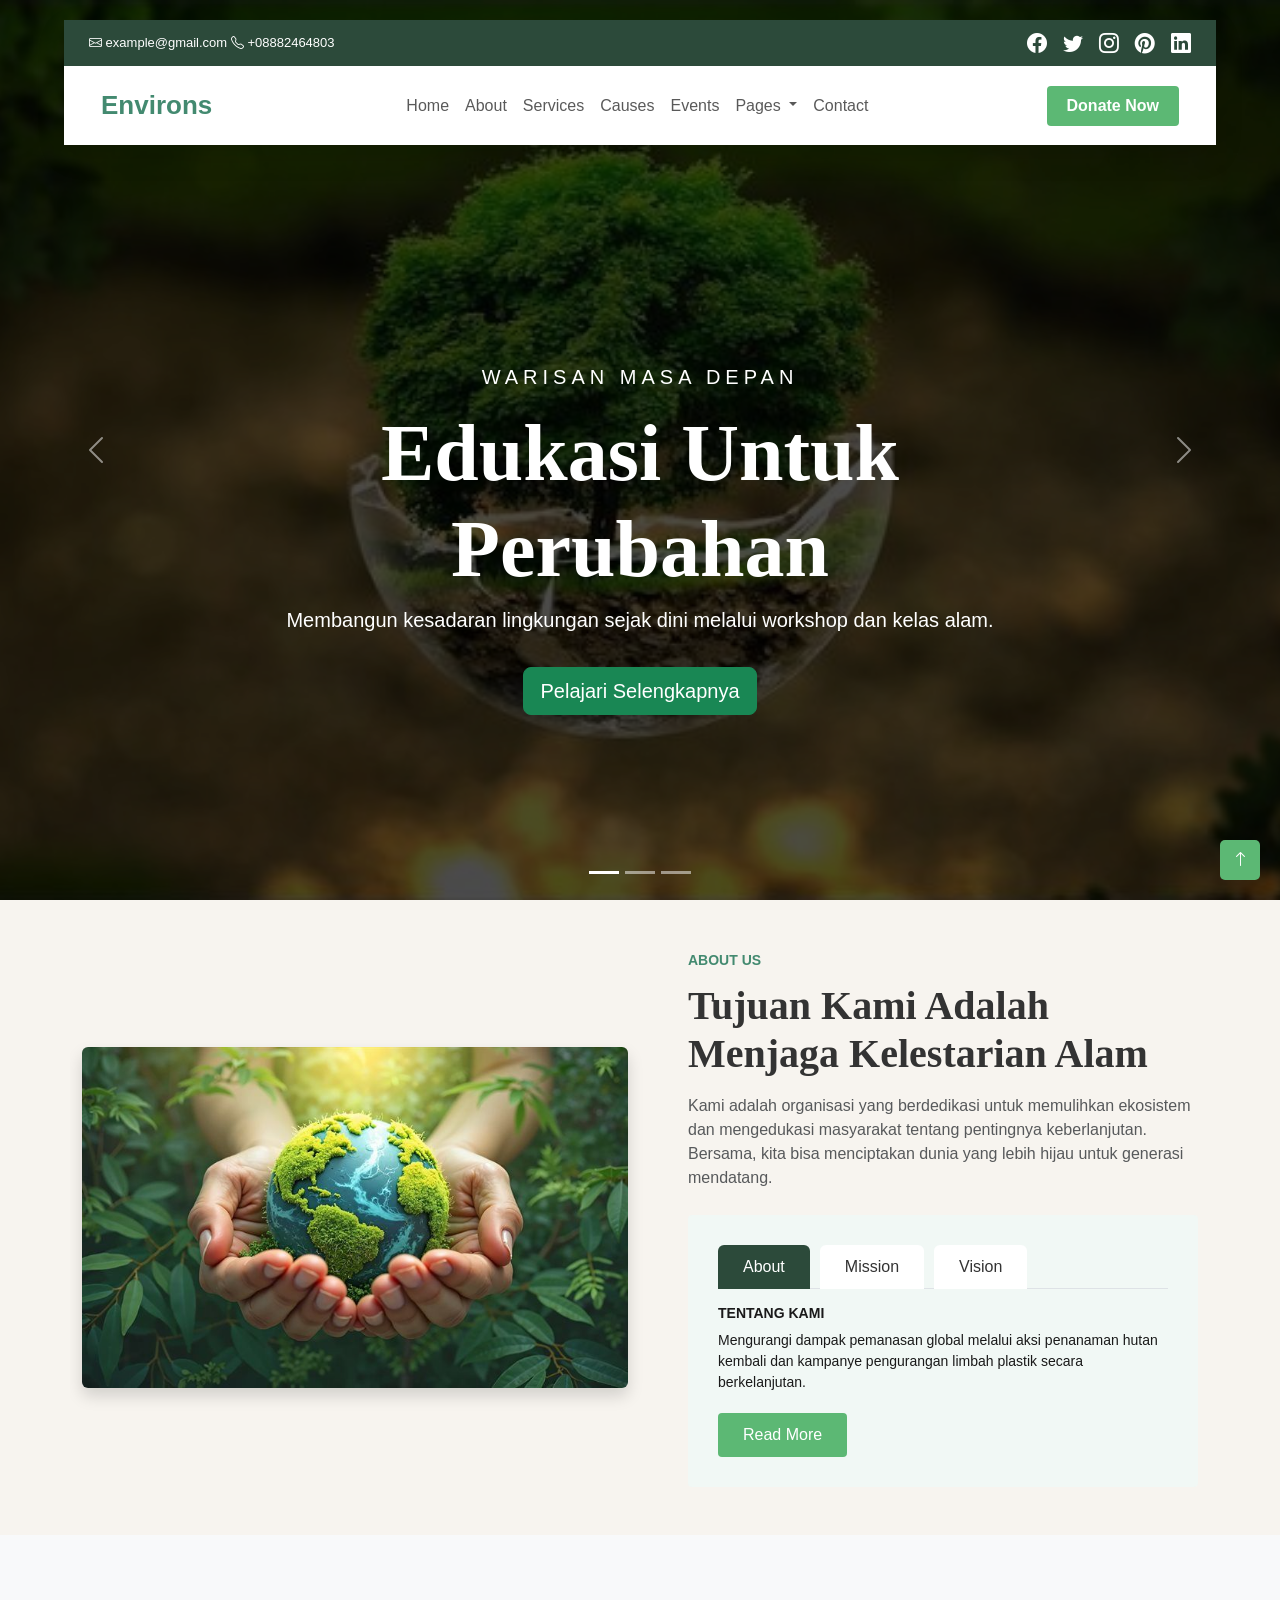
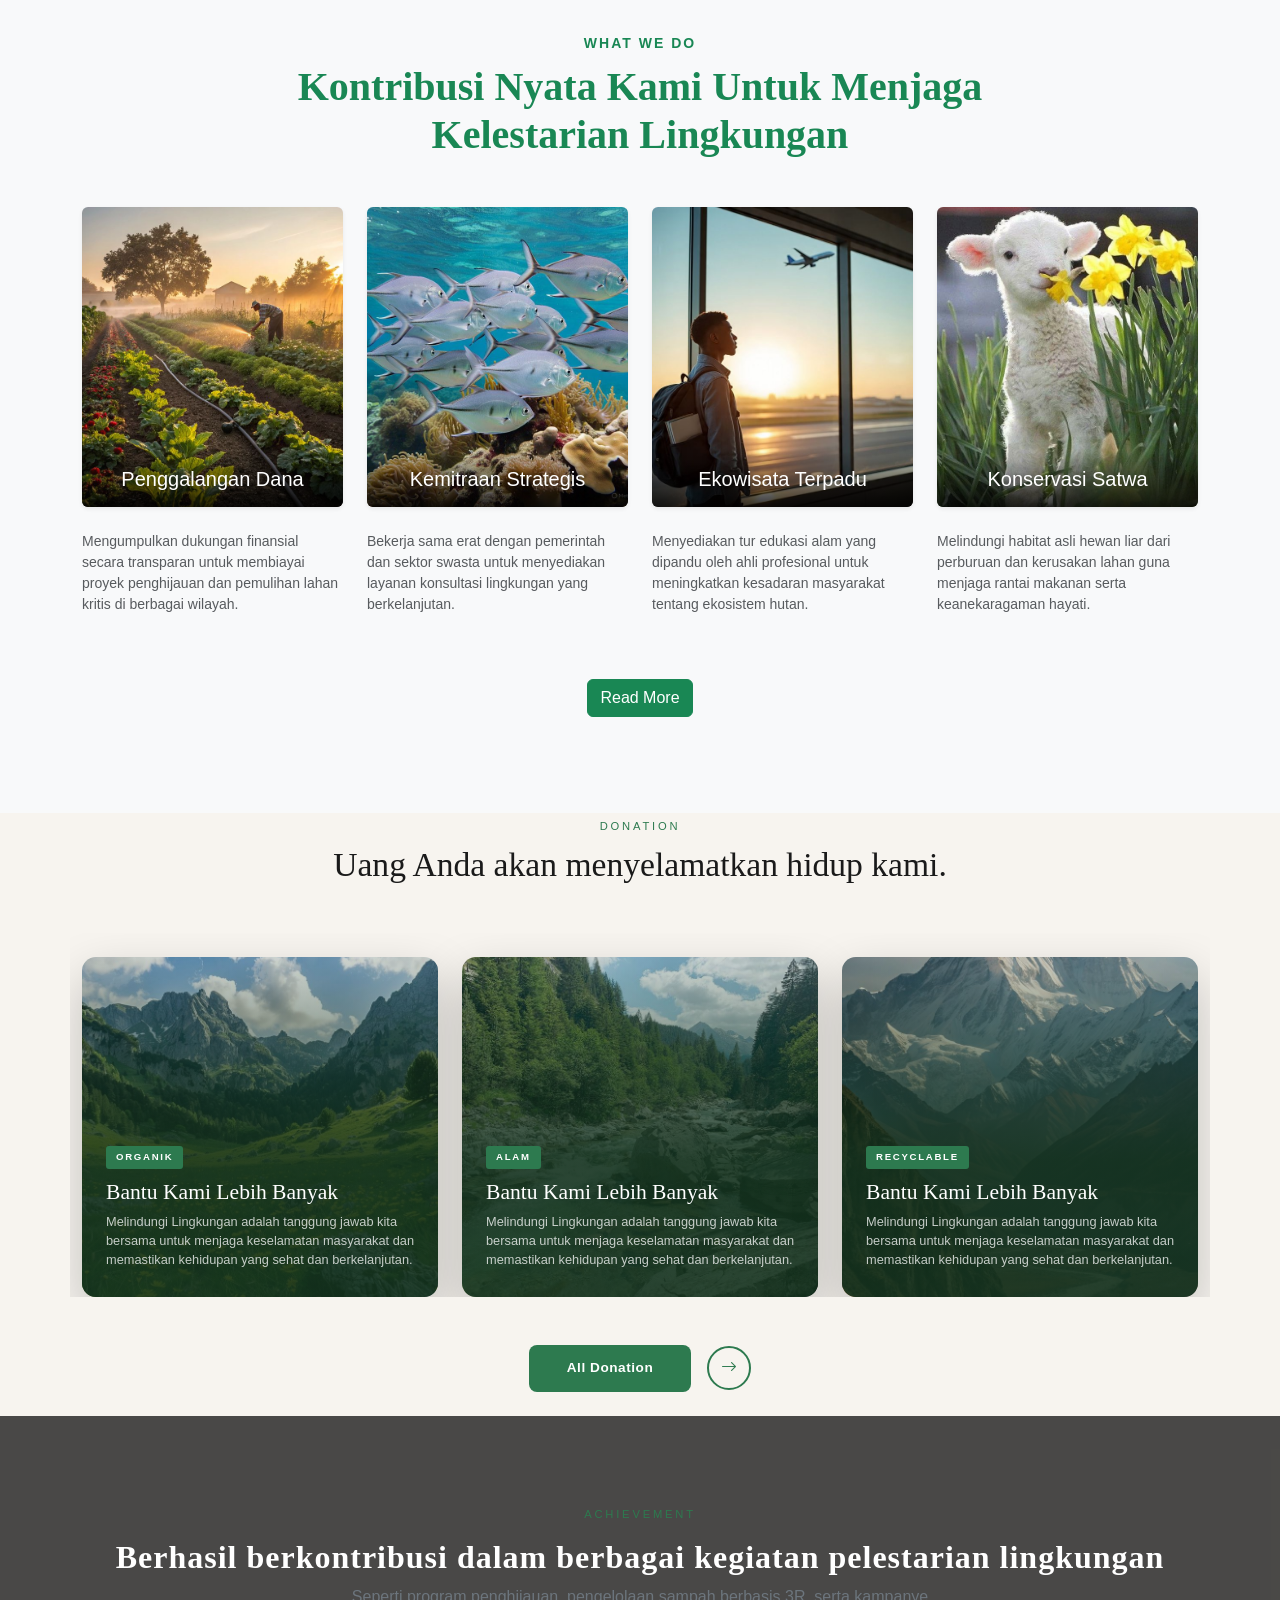
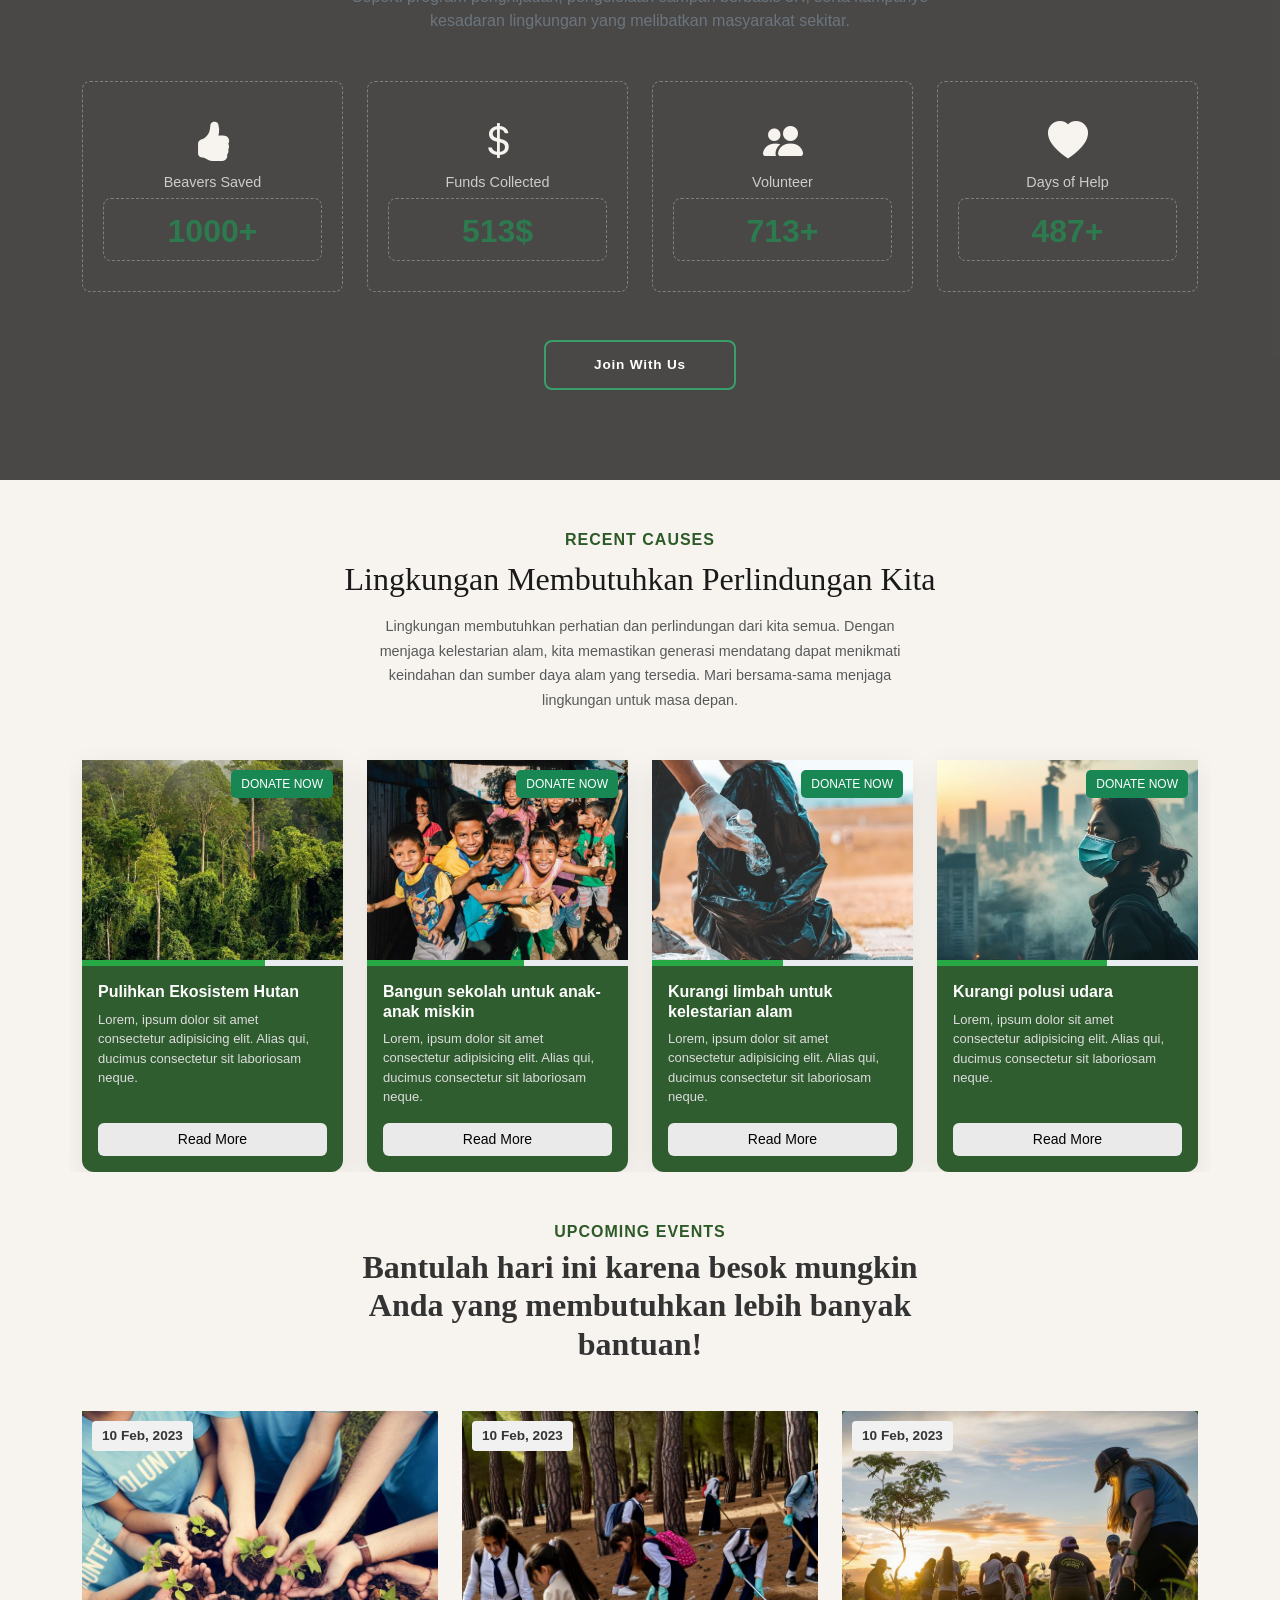
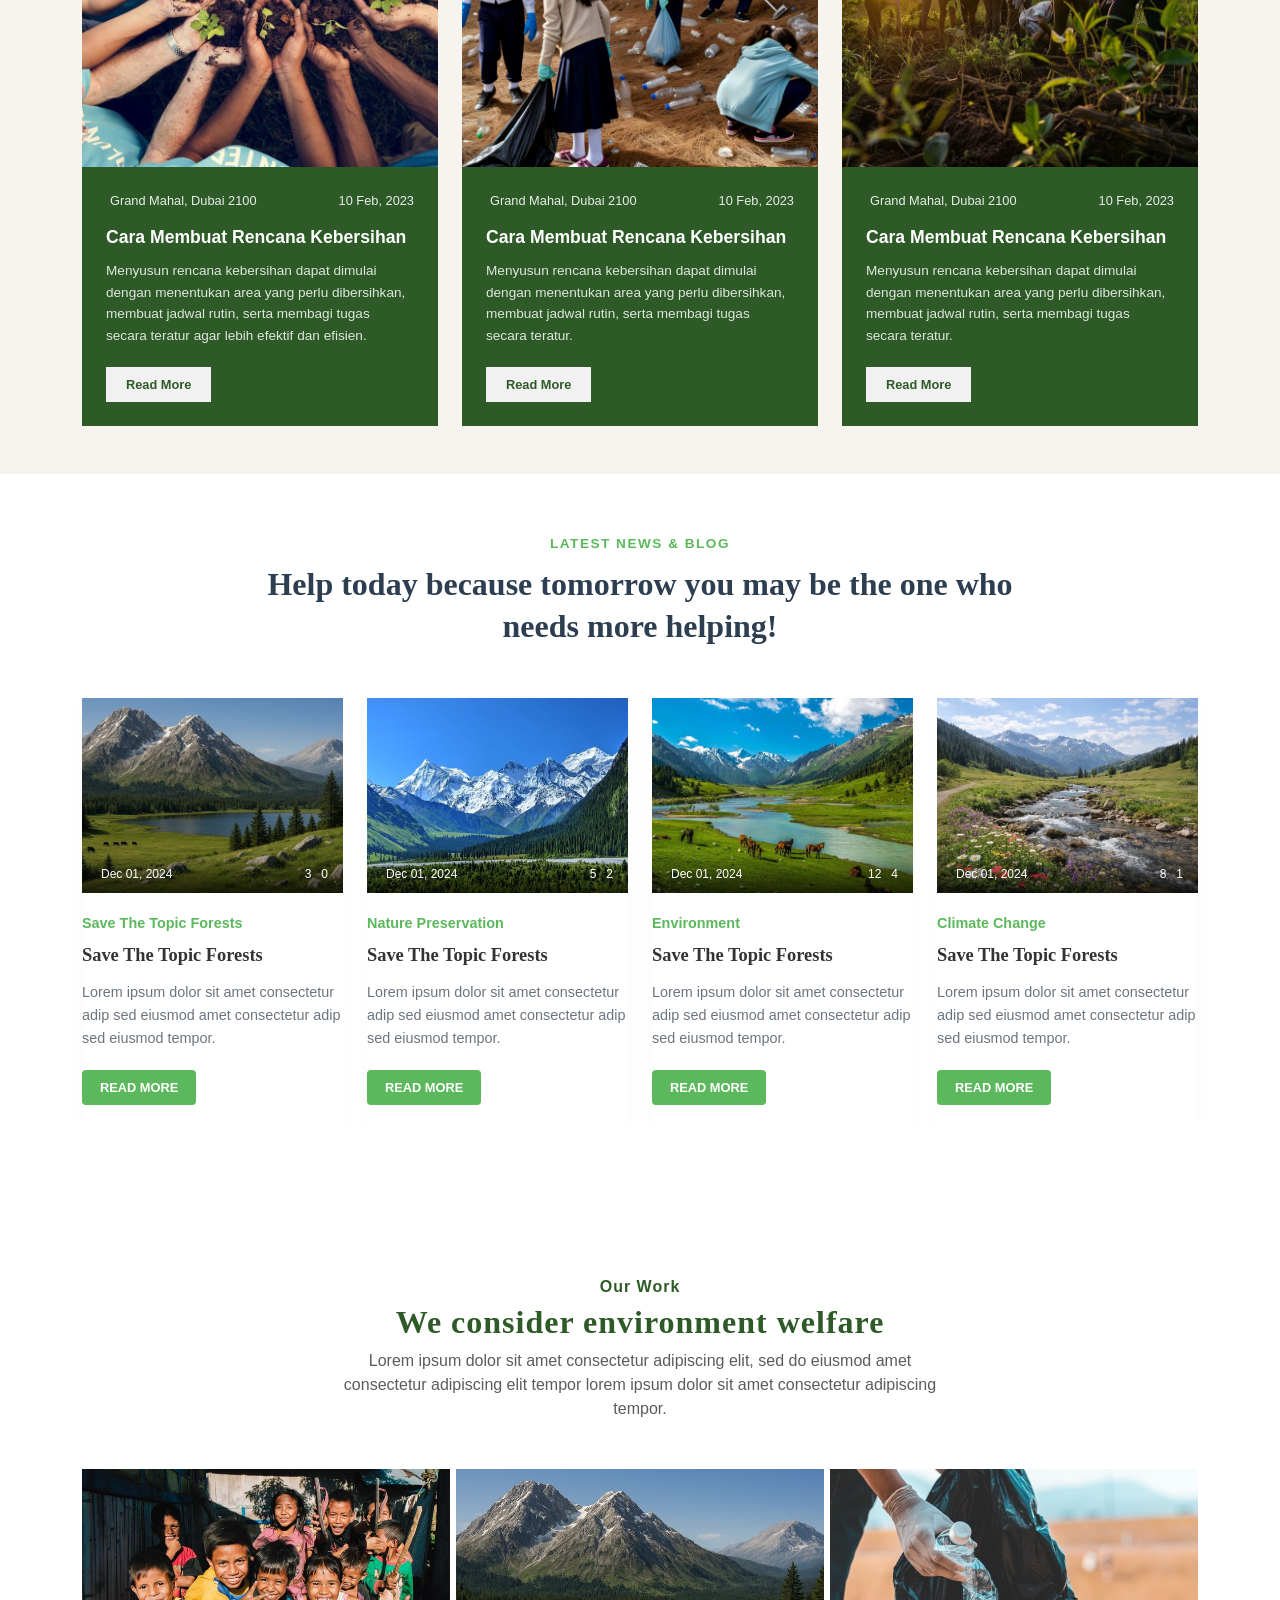
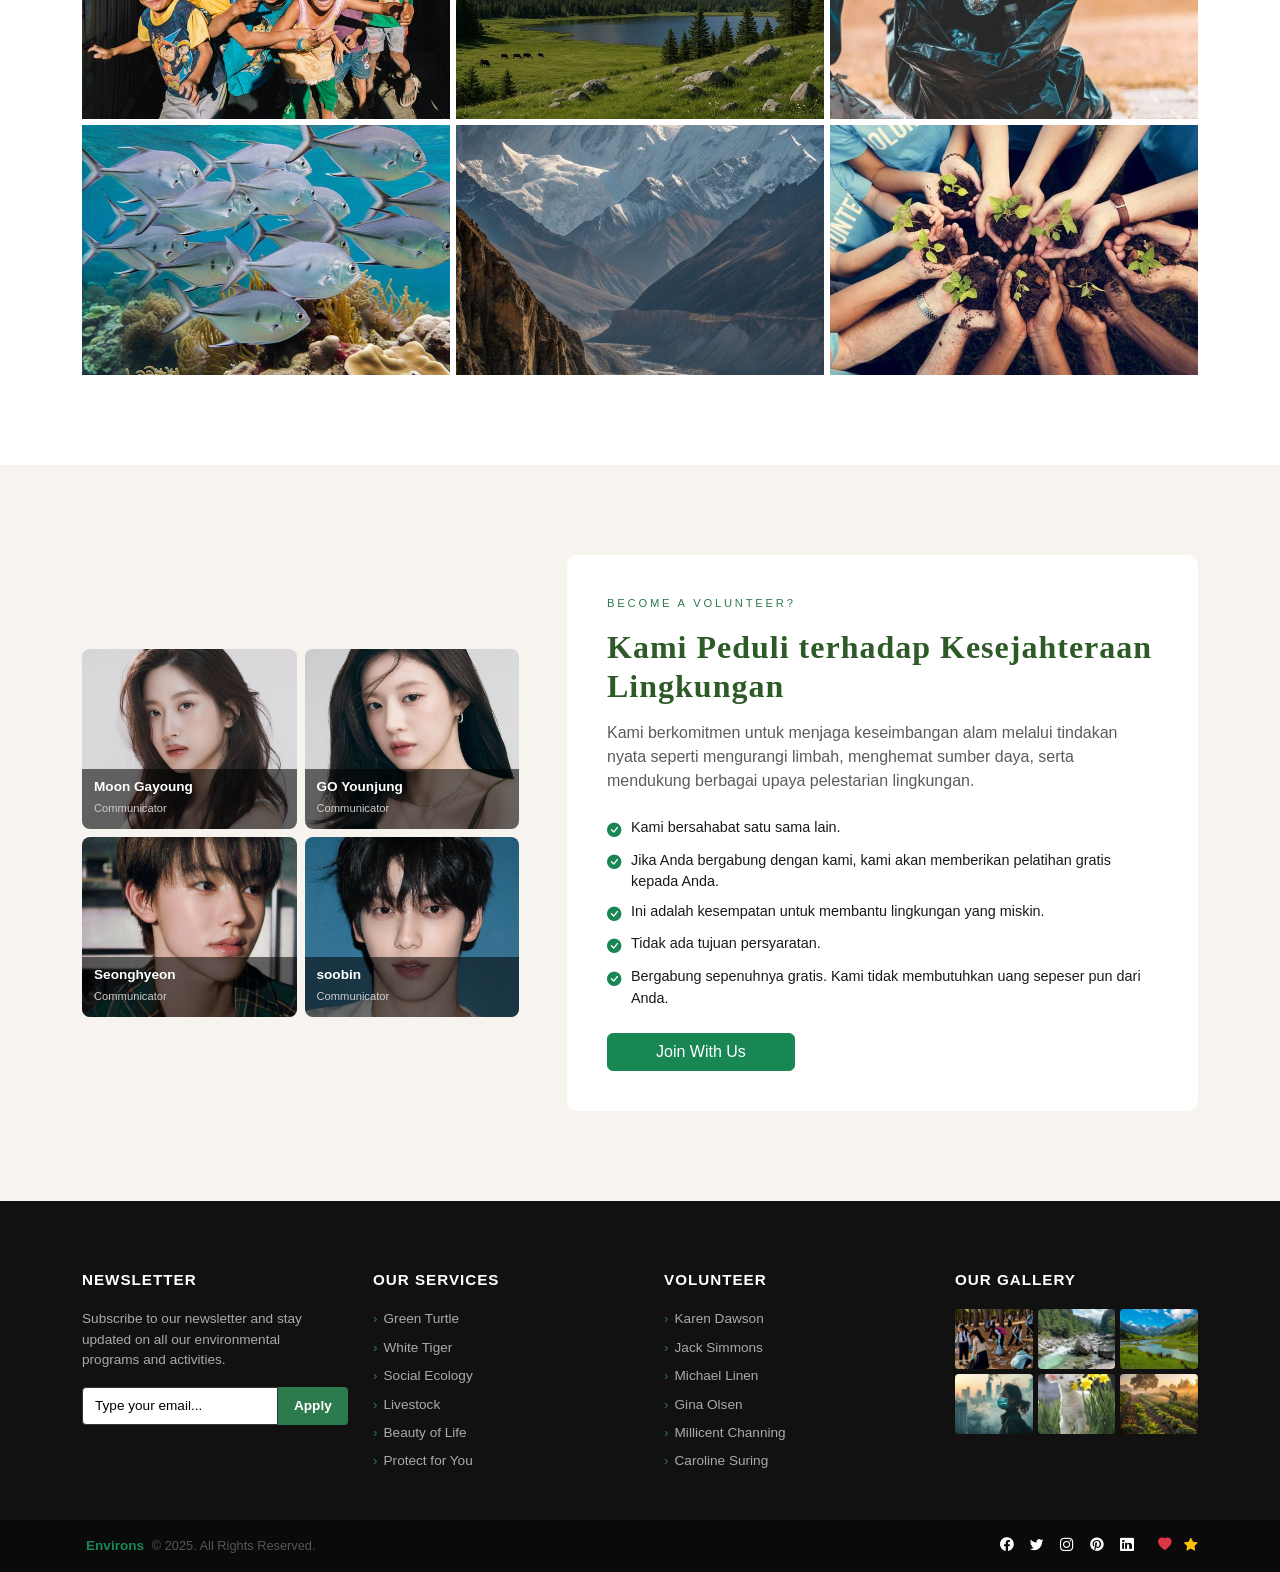
<file: index.html>
<!DOCTYPE html>
<html lang="id">
<head>
    <meta charset="UTF-8">
    <meta name="viewport" content="width=device-width, initial-scale=1.0">
    <title>Environs - Hero Slider</title>
    
    <link href="https://cdn.jsdelivr.net/npm/bootstrap@5.3.0/dist/css/bootstrap.min.css" rel="stylesheet">
    <link rel="stylesheet" href="https://cdn.jsdelivr.net/npm/bootstrap-icons@1.11.1/font/bootstrap-icons.css">
    <link rel="stylesheet" href="style.css">
</head>
<body>
<!-- NAV HEADER -->
    <header id="mainHeader">
        <div class="topbar d-flex justify-content-between align-items-center">
            <div>
               <i class="bi bi-envelope"></i>
                example@gmail.com
               <i class="bi bi-telephone"></i>
                +08882464803
            </div>
            <div class="d-flex justify-content-center gap-3 fs-5 text-white">
                <a href="#" class="text-white">
                    <i class="bi bi-facebook"></i>
                </a>

                <a href="#" class="text-white">
                    <i class="bi bi-twitter"></i>
                </a>

                <a href="#" class="text-white">
                   <i class="bi bi-instagram"></i>
                </a>

                <a href="#" class="text-white">
                   <i class="bi bi-pinterest"></i>
                </a>
            
                <a href="#" class="text-white">
                    <i class="bi bi-linkedin"></i>
                </a>
            </div>
        </div>

        <nav class="navbar navbar-expand-lg navbar-light">
            <div class="container-fluid">
                <a class="navbar-brand" href="#">Environs</a>
                <button class="navbar-toggler" type="button" data-bs-toggle="collapse" data-bs-target="#navbarNav">
                    <span class="navbar-toggler-icon"></span>
                </button>
                <div class="collapse navbar-collapse" id="navbarNav">
                    <ul class="navbar-nav mx-auto">
                        <li class="nav-item"><a class="nav-link" href="#beranda">Home</a></li>
                        <li class="nav-item"><a class="nav-link" href="#about">About</a></li>
                        <li class="nav-item"><a class="nav-link" href="#services">Services</a></li>
                        <li class="nav-item"><a class="nav-link" href="#causes">Causes</a></li>
                        <li class="nav-item"><a class="nav-link" href="#event">Events</a></li>
                    <li class="nav-item dropdown">
                      <a class="nav-link dropdown-toggle" href="#" id="pagesDropdown" role="button" data-bs-toggle="dropdown" aria-expanded="false">
                        Pages
                      </a>
                    <ul class="dropdown-menu" aria-labelledby="pagesDropdown">
                       <li><a class="dropdown-item" href="#about">Blog</a></li>
                       <li><a class="dropdown-item" href="#gallery">Gallery</a></li>
                       <li><a class="dropdown-item" href="#volunteers">Volunteers</a></li>
                       <li><a class="dropdown-item" href="#donation">Donation</a></li>
                       <li><a class="dropdown-item" href="#error">404 Error</a></li>
                    </ul>
                </li>
                        <li class="nav-item"><a class="nav-link" href="#contact">Contact</a></li>
                    </ul>
                    <a href="#" class="btn-donate">Donate Now</a>
                </div>
            </div>
        </nav>
    </header>
  <!-- HERO -->
    <div id="heroCarousel" class="carousel slide carousel-fade hero-slider" data-bs-ride="carousel">
        <div class="carousel-indicators">
            <button type="button" data-bs-target="#heroCarousel" data-bs-slide-to="0" class="active"></button>
            <button type="button" data-bs-target="#heroCarousel" data-bs-slide-to="1"></button>
            <button type="button" data-bs-target="#heroCarousel" data-bs-slide-to="2"></button>
        </div>

        <div class="carousel-inner" id="beranda">
            <div class="carousel-item active" style="background-image: url('img2/edukasi.jpg');">
                <div class="carousel-caption">
                    <h5 class="text-uppercase mb-3" style="letter-spacing: 5px;">Warisan Masa Depan</h5>
                    <h1 class="display-1 fw-bold">Edukasi Untuk<br>Perubahan</h1>
                    <p class="lead px-md-5">Membangun kesadaran lingkungan sejak dini melalui workshop dan kelas alam.</p>
                    <a href="#" class="btn btn-success btn-lg mt-3">Pelajari Selengkapnya</a>
                </div>
            </div>

            <div class="carousel-item" style="background-image: url('img2/tanaman.jpg');">
                <div class="carousel-caption">
                    <h5 class="text-uppercase mb-3" style="letter-spacing: 5px;">Aksi Nyata</h5>
                    <h1 class="display-1 fw-bold">Reboisasi Untuk<br>Dunia</h1>
                    <p class="lead px-md-5">Mari menanam pohon bersama untuk udara yang lebih bersih bagi anak cucu kita.</p>
                    <a href="#" class="btn btn-success btn-lg mt-3">Gabung Relawan</a>
                </div>
            </div>

            <div class="carousel-item" style="background-image: url('img2/lautan.jpg');">
                <div class="carousel-caption">
                    <h5 class="text-uppercase mb-3" style="letter-spacing: 5px;">Energi Terbarukan</h5>
                    <h1 class="display-1 fw-bold">Inovasi Teknologi<br>Hijau</h1>
                    <p class="lead px-md-5">Memanfaatkan tenaga surya dan angin untuk masa depan energi yang berkelanjutan.</p>
                    <a href="#" class="btn btn-success btn-lg mt-3">Lihat Proyek Kami</a>
                </div>
            </div>
        </div>

        <button class="carousel-control-prev" type="button" data-bs-target="#heroCarousel" data-bs-slide="prev">
            <span class="carousel-control-prev-icon"></span>
        </button>
        <button class="carousel-control-next" type="button" data-bs-target="#heroCarousel" data-bs-slide="next">
            <span class="carousel-control-next-icon"></span>
        </button>
    </div>
    <!-- ABOUT -->
    <section class="about-section py-5" id="about">
        <div class="container">
            <div class="row align-items-center">
                <div class="col-lg-6">
                    <img src="img2/about.jpg" class="img-fluid rounded shadow" alt="Eco Sign">
                </div>
                <div class="col-lg-6 ps-lg-5">
                    <span class="about-badge">About Us</span>
                    <h2 class="about-title display-6">Tujuan Kami Adalah Menjaga Kelestarian Alam</h2>
                    <p class="text-muted mt-3">Kami adalah organisasi yang berdedikasi untuk memulihkan ekosistem dan mengedukasi masyarakat tentang pentingnya keberlanjutan. Bersama, kita bisa menciptakan dunia yang lebih hijau untuk generasi mendatang.</p>
                    
                    <div class="tab-box">
                        <nav class="nav nav-tabs nav-tabs-custom mb-3" id="nav-tab" role="tablist">
                            <button class="nav-link active" data-bs-toggle="tab" data-bs-target="#tab-about">About</button>
                            <button class="nav-link" data-bs-toggle="tab" data-bs-target="#tab-mission">Mission</button>
                            <button class="nav-link" data-bs-toggle="tab" data-bs-target="#tab-vision">Vision</button>
                        </nav>
                        <div class="tab-content" id="nav-tabContent">
                            <div class="tab-pane fade show active" id="tab-about">
                                <h6 class="fw-bold text-uppercase small">Tentang Kami</h6>
                                <p class="small mb-0">Mengurangi dampak pemanasan global melalui aksi penanaman hutan kembali dan kampanye pengurangan limbah plastik secara berkelanjutan.</p>
                            </div>
                        </div>
                        <button class="btn-readmore">Read More</button>
                    </div>
                </div>
            </div>
        </div>
    </section>

  <!-- WHAT WE DO -->
<section class="py-5 bg-light" id="services" >
    <div class="container text-center py-5">
        <span class="text-success fw-bold text-uppercase small" style="letter-spacing: 2px;">What We Do</span>
        <h2 class="display-6 text-success fw-bold mt-2 mb-5">Kontribusi Nyata Kami Untuk Menjaga<br class="d-none d-lg-block"> Kelestarian Lingkungan</h2>
        
        <div class="row g-4">
            <div class="col-md-6 col-lg-3">
                <div class="card h-100 border-0 bg-transparent">
                    <div class="position-relative overflow-hidden rounded shadow-sm" style="height: 300px;">
                        <img src="img2/dana.jpeg" class="w-100 h-100 object-fit-cover" alt="Fundraising">
                        <div class="position-absolute bottom-0 start-0 w-100 p-3" style="background: linear-gradient(transparent, rgba(0,0,0,0.8));">
                            <h5 class="text-white mb-0">Penggalangan Dana</h5>
                        </div>
                    </div>
                    <div class="card-body px-0 text-start">
                        <p class="text-muted small">Mengumpulkan dukungan finansial secara transparan untuk membiayai proyek penghijauan dan pemulihan lahan kritis di berbagai wilayah.</p>
                    </div>
                </div>
            </div>

            <div class="col-md-6 col-lg-3">
                <div class="card h-100 border-0 bg-transparent">
                    <div class="position-relative overflow-hidden rounded shadow-sm" style="height: 300px;">
                        <img src="img2/mitra.jpeg" class="w-100 h-100 object-fit-cover" alt="Partnership">
                        <div class="position-absolute bottom-0 start-0 w-100 p-3" style="background: linear-gradient(transparent, rgba(0,0,0,0.8));">
                            <h5 class="text-white mb-0">Kemitraan Strategis</h5>
                        </div>
                    </div>
                    <div class="card-body px-0 text-start">
                        <p class="text-muted small">Bekerja sama erat dengan pemerintah dan sektor swasta untuk menyediakan layanan konsultasi lingkungan yang berkelanjutan.</p>
                    </div>
                </div>
            </div>

            <div class="col-md-6 col-lg-3">
                <div class="card h-100 border-0 bg-transparent">
                    <div class="position-relative overflow-hidden rounded shadow-sm" style="height: 300px;">
                        <img src="img2/wisata.jpeg" class="w-100 h-100 object-fit-cover" alt="Ecotourism">
                        <div class="position-absolute bottom-0 start-0 w-100 p-3" style="background: linear-gradient(transparent, rgba(0,0,0,0.8));">
                            <h5 class="text-white mb-0">Ekowisata Terpadu</h5>
                        </div>
                    </div>
                    <div class="card-body px-0 text-start">
                        <p class="text-muted small">Menyediakan tur edukasi alam yang dipandu oleh ahli profesional untuk meningkatkan kesadaran masyarakat tentang ekosistem hutan.</p>
                    </div>
                </div>
            </div>

            <div class="col-md-6 col-lg-3">
                <div class="card h-100 border-0 bg-transparent">
                    <div class="position-relative overflow-hidden rounded shadow-sm" style="height: 300px;">
                        <img src="img2/satwa.jpeg" class="w-100 h-100 object-fit-cover" alt="Conservation">
                        <div class="position-absolute bottom-0 start-0 w-100 p-3" style="background: linear-gradient(transparent, rgba(0,0,0,0.8));">
                            <h5 class="text-white mb-0">Konservasi Satwa</h5>
                        </div>
                    </div>
                    <div class="card-body px-0 text-start">
                        <p class="text-muted small">Melindungi habitat asli hewan liar dari perburuan dan kerusakan lahan guna menjaga rantai makanan serta keanekaragaman hayati.</p>
                    </div>
                </div>
            </div>
              <div class="text-center">
              <a class="btn btn-success">Read More</a>
            </div>
        </div>
    </div>
</section>

    <!--SECTION 1 – DONATE-->

<section id="donate">
  <div class="container">

    <div class="text-center mb-5">
      <span class="section-label">DONATION</span>
      <h2 class="mt-2 mb-0" style="font-size:2.1rem;">Uang Anda akan menyelamatkan hidup kami.</h2>
    </div>

     <!-- DONATION -->
    <div class="row g-4 services-cards-wrapper mt-4">

      <div class="col-md-4">
        <div class="service-card">
          <img src="img2/ft1.jpeg" alt="Organic"/>
          <div class="service-card-body">
            <div class="service-badge">Organik</div>
            <h4>Bantu Kami Lebih Banyak</h4>
            <p>Melindungi Lingkungan adalah tanggung jawab kita bersama untuk menjaga keselamatan masyarakat dan memastikan kehidupan yang sehat dan berkelanjutan.</p>
          </div>
        </div>
      </div>

      <div class="col-md-4">
        <div class="service-card">
          <img src="img2/ft2.jpeg" alt="Nature"/>
          <div class="service-card-body">
            <div class="service-badge">Alam</div>
            <h4>Bantu Kami Lebih Banyak</h4>
            <p>Melindungi Lingkungan adalah tanggung jawab kita bersama untuk menjaga keselamatan masyarakat dan memastikan kehidupan yang sehat dan berkelanjutan.</p>
          </div>
        </div>
      </div>

      <div class="col-md-4">
        <div class="service-card">
          <img src="img2/ft3.jpeg" alt="Recyclable"/>
          <div class="service-card-body">
            <div class="service-badge">Recyclable</div>
            <h4>Bantu Kami Lebih Banyak</h4>
            <p>Melindungi Lingkungan adalah tanggung jawab kita bersama untuk menjaga keselamatan masyarakat dan memastikan kehidupan yang sehat dan berkelanjutan.</p>
          </div>
        </div>
      </div>

    </div>

    <!-- arrow -->

    <div class="text-center mt-5 d-flex align-items-center justify-content-center gap-3">
      <button class="btn btn-donate-all">All Donation</button>
      <a href="#" class="arrow-btn"><i class="bi bi-arrow-right"></i></a>
    </div>

  </div>
</section>
<br/>


<!-- ACHIEVEMENT BANNER -->
<section id="achievement">
  <div class="container">
    <div class="text-center mb-5">
      <p class="section-label">Achievement</p>
      <h2 class="section-title text-white">Berhasil berkontribusi dalam berbagai kegiatan pelestarian lingkungan</h2>
      <p class="text-secondary mt-2 mx-auto" style="max-width:600px">Seperti program penghijauan, pengelolaan sampah berbasis 3R, serta kampanye kesadaran lingkungan yang melibatkan masyarakat sekitar.</p>
    </div>
    <div class="row g-4 mb-5">
      <div class="col-6 col-md-3">
        <div class="stat-box">
          <i class="bi bi-hand-thumbs-up-fill"></i>
          <p>Beavers Saved</p>
          <div class="stat-box1">
            <h3>1000+</h3>
        </div>
        </div>
      </div>
      <div class="col-6 col-md-3">
        <div class="stat-box">
          <i class="bi bi-currency-dollar"></i>
          <p>Funds Collected</p>
          <div class="stat-box1">
            <h3>513$</h3>
          </div>
        </div>
      </div>
      <div class="col-6 col-md-3">
        <div class="stat-box">
          <i class="bi bi-people-fill"></i>
          <p>Volunteer</p>
          <div class="stat-box1">
            <h3>713+</h3>
          </div>
        </div>
      </div>
      <div class="col-6 col-md-3">
        <div class="stat-box">
          <i class="bi bi-heart-fill"></i>
          <p>Days of Help</p>
          <div class="stat-box1">
             <h3>487+</h3>  
          </div>        
        </div>
      </div>
    </div>
    <div class="text-center">
      <a href="#volunteer" class="btn btn-green btn-join px-5">Join With Us</a>
    </div>
  </div>
</section>
<br/><br/>


<!-- SECTION 2 – RECENT CAUSES -->

<section id="causes">
  <div class="container">

    <div class="text-center mb-5">
      <p class="section-title mb-1">RECENT CAUSES</p>
      <h2 class="mt-2 mb-3" style="font-size:2rem;">Lingkungan Membutuhkan Perlindungan Kita</h2>
      <p class="text-muted mx-auto" style="max-width:560px; font-size:0.9rem; line-height:1.7;">
        Lingkungan membutuhkan perhatian dan perlindungan dari kita semua. Dengan menjaga kelestarian 
        alam, kita memastikan generasi mendatang dapat menikmati keindahan dan sumber daya alam yang 
        tersedia. Mari bersama-sama menjaga lingkungan untuk masa depan.
      </p>
    </div>

    <div class="row g-4">

      <!-- CARD 1 -->
      <div class="col-md-3">
        <div class="cause-card">
          <div class="img-wrapper">
            <img src="img2/hutan.jpeg" class="img-fluid">
            <span class="badge-donate">DONATE NOW</span>
          </div>

          <div class="progress">
            <div class="progress-bar" style="width: 70%"></div>
          </div>

          <div class="content p-3">
            <h5>Pulihkan Ekosistem Hutan</h5>
            <p>Lorem, ipsum dolor sit amet consectetur adipisicing elit. Alias qui, ducimus consectetur sit laboriosam neque.</p>
            <button class="btn btn-light w-100">Read More</button>
          </div>
        </div>
      </div>

      <!-- CARD 2 -->
      <div class="col-md-3">
        <div class="cause-card">
          <div class="img-wrapper">
            <img src="img2/anak.jpeg" class="img-fluid">
            <span class="badge-donate">DONATE NOW</span>
          </div>

          <div class="progress">
            <div class="progress-bar" style="width: 60%"></div>
          </div>

          <div class="content p-3">
            <h5>Bangun sekolah untuk anak-anak miskin</h5>
            <p>Lorem, ipsum dolor sit amet consectetur adipisicing elit. Alias qui, ducimus consectetur sit laboriosam neque.</p>
            <button class="btn btn-light w-100">Read More</button>
          </div>
        </div>
      </div>

      <!-- CARD 3 -->
      <div class="col-md-3">
        <div class="cause-card">
          <div class="img-wrapper">
            <img src="img2/sampah.jpeg" class="img-fluid">
            <span class="badge-donate">DONATE NOW</span>
          </div>

          <div class="progress">
            <div class="progress-bar" style="width: 50%"></div>
          </div>

          <div class="content p-3">
            <h5>Kurangi limbah untuk kelestarian alam</h5>
            <p>Lorem, ipsum dolor sit amet consectetur adipisicing elit. Alias qui, ducimus consectetur sit laboriosam neque.</p>
            <button class="btn btn-light w-100">Read More</button>
          </div>
        </div>
      </div>

      <!-- CARD 4 -->
      <div class="col-md-3">
        <div class="cause-card">
          <div class="img-wrapper">
            <img src="img2/polusi.jpeg" class="img-fluid">
            <span class="badge-donate">DONATE NOW</span>
          </div>

          <div class="progress">
            <div class="progress-bar" style="width: 65%"></div>
          </div>

          <div class="content p-3">
            <h5>Kurangi polusi udara</h5>
            <p>Lorem, ipsum dolor sit amet consectetur adipisicing elit. Alias qui, ducimus consectetur sit laboriosam neque.</p>
            <button class="btn btn-light w-100">Read More</button>
          </div>
        </div>
      </div>

    </div>
  </div>
</section>

   <!--UPCOMING EVENT-->
<div class="container py-5 text-center" id="event">
    <p class="section-title mb-1">UPCOMING EVENTS</p>
    <h2 class="section-subtitle mb-5">Bantulah hari ini karena besok mungkin Anda yang membutuhkan lebih banyak bantuan!</h2>

    <div class="row g-4 text-start">
        <div class="col-md-4">
            <div class="card event-card">
                <div class="event-image-wrapper">
                    <img src="img2/event1 (1).jpg" class="card-img-top" alt="Event 1">
                    <div class="date-badge">10 Feb, 2023</div>
                </div>
                <div class="card-body">
                    <div class="row event-meta">
                        <div class="col-7">
                            <i class="fas fa-map-marker-alt me-1"></i> Grand Mahal, Dubai 2100
                        </div>
                        <div class="col-5 text-end">
                            <i class="fas fa-clock me-1"></i> 10 Feb, 2023
                        </div>
                    </div>
                    <h5 class="event-title">Cara Membuat Rencana Kebersihan</h5>
                    <p class="event-text">
                        Menyusun rencana kebersihan dapat dimulai dengan menentukan area yang perlu dibersihkan, membuat jadwal rutin, serta membagi tugas secara teratur agar lebih efektif dan efisien.
                    </p>
                    <a href="#" class="btn btn-read-more">Read More</a>
                </div>
            </div>
        </div>

        <div class="col-md-4">
            <div class="card event-card">
                <div class="event-image-wrapper">
                    <img src="img2/event1 (2).jpg" class="card-img-top" alt="Event 2">
                    <div class="date-badge">10 Feb, 2023</div>
                </div>
                <div class="card-body">
                    <div class="row event-meta">
                        <div class="col-7">
                            <i class="fas fa-map-marker-alt me-1"></i> Grand Mahal, Dubai 2100
                        </div>
                        <div class="col-5 text-end">
                            <i class="fas fa-clock me-1"></i> 10 Feb, 2023
                        </div>
                    </div>
                    <h5 class="event-title">Cara Membuat Rencana Kebersihan</h5>
                    <p class="event-text">
                        Menyusun rencana kebersihan dapat dimulai dengan menentukan area yang perlu dibersihkan, membuat jadwal rutin, serta membagi tugas secara teratur.
                    </p>
                    <a href="#" class="btn btn-read-more">Read More</a>
                </div>
            </div>
        </div>

        <div class="col-md-4">
            <div class="card event-card">
                <div class="event-image-wrapper">
                    <img src="img2/event1 (3).jpg" class="card-img-top" alt="Event 3">
                    <div class="date-badge">10 Feb, 2023</div>
                </div>
                <div class="card-body">
                    <div class="row event-meta">
                        <div class="col-7">
                            <i class="fas fa-map-marker-alt me-1"></i> Grand Mahal, Dubai 2100
                        </div>
                        <div class="col-5 text-end">
                            <i class="fas fa-clock me-1"></i> 10 Feb, 2023
                        </div>
                    </div>
                    <h5 class="event-title">Cara Membuat Rencana Kebersihan</h5>
                    <p class="event-text">
                        Menyusun rencana kebersihan dapat dimulai dengan menentukan area yang perlu dibersihkan, membuat jadwal rutin, serta membagi tugas secara teratur.
                    </p>
                    <a href="#" class="btn btn-read-more">Read More</a>
                </div>
            </div>
        </div>
    </div>
</div>

   <!-- LATEST NEWS -->
<div class="ln-section-wrapper">
    <div class="container">
        
        <div class="ln-header-group">
            <span class="ln-tagline">LATEST NEWS & BLOG</span>
            <h2 class="ln-main-title">Help today because tomorrow you may be the one who needs more helping!</h2>
        </div>

        <div class="row g-4">
            
            <div class="col-lg-3 col-md-6">
                <div class="ln-card-item">
                    <div class="ln-img-container">
                        <img src="img2/news1 (1).jpg" alt="News">
                        <div class="ln-img-overlay">
                            <span><i class="far fa-clock me-1"></i> Dec 01, 2024</span>
                            <span>
                                <i class="far fa-heart"></i> 3 &nbsp;
                                <i class="far fa-comment"></i> 0
                            </span>
                        </div>
                    </div>
                    <div class="ln-content-body">
                        <a href="#" class="ln-category-label">Save The Topic Forests</a>
                        <h3 class="ln-post-title">Save The Topic Forests</h3>
                        <p class="ln-post-excerpt">Lorem ipsum dolor sit amet consectetur adip sed eiusmod amet consectetur adip sed eiusmod tempor.</p>
                        <a href="#" class="ln-btn-action">Read More</a>
                    </div>
                </div>
            </div>

            <div class="col-lg-3 col-md-6">
                <div class="ln-card-item">
                    <div class="ln-img-container">
                        <img src="img2/news1 (2).jpg" alt="News">
                        <div class="ln-img-overlay">
                            <span><i class="far fa-clock me-1"></i> Dec 01, 2024</span>
                            <span><i class="far fa-heart"></i> 5 &nbsp; <i class="far fa-comment"></i> 2</span>
                        </div>
                    </div>
                    <div class="ln-content-body">
                        <a href="#" class="ln-category-label">Nature Preservation</a>
                        <h3 class="ln-post-title">Save The Topic Forests</h3>
                        <p class="ln-post-excerpt">Lorem ipsum dolor sit amet consectetur adip sed eiusmod amet consectetur adip sed eiusmod tempor.</p>
                        <a href="#" class="ln-btn-action">Read More</a>
                    </div>
                </div>
            </div>

            <div class="col-lg-3 col-md-6">
                <div class="ln-card-item">
                    <div class="ln-img-container">
                        <img src="img2/news1 (3).jpg" alt="News">
                        <div class="ln-img-overlay">
                            <span><i class="far fa-clock me-1"></i> Dec 01, 2024</span>
                            <span><i class="far fa-heart"></i> 12 &nbsp; <i class="far fa-comment"></i> 4</span>
                        </div>
                    </div>
                    <div class="ln-content-body">
                        <a href="#" class="ln-category-label">Environment</a>
                        <h3 class="ln-post-title">Save The Topic Forests</h3>
                        <p class="ln-post-excerpt">Lorem ipsum dolor sit amet consectetur adip sed eiusmod amet consectetur adip sed eiusmod tempor.</p>
                        <a href="#" class="ln-btn-action">Read More</a>
                    </div>
                </div>
            </div>

            <div class="col-lg-3 col-md-6">
                <div class="ln-card-item">
                    <div class="ln-img-container">
                        <img src="img2/news1 (4).jpg" alt="News">
                        <div class="ln-img-overlay">
                            <span><i class="far fa-clock me-1"></i> Dec 01, 2024</span>
                            <span><i class="far fa-heart"></i> 8 &nbsp; <i class="far fa-comment"></i> 1</span>
                        </div>
                    </div>
                    <div class="ln-content-body">
                        <a href="#" class="ln-category-label">Climate Change</a>
                        <h3 class="ln-post-title">Save The Topic Forests</h3>
                        <p class="ln-post-excerpt">Lorem ipsum dolor sit amet consectetur adip sed eiusmod amet consectetur adip sed eiusmod tempor.</p>
                        <a href="#" class="ln-btn-action">Read More</a>
                    </div>
                </div>
            </div>

        </div>
    </div>
</div>

<!-- ═══════════════════════════════════ GALLERY ═══════════════════════════════════ -->
<section id="gallery">
  <div class="container">
    <div class="text-center mb-5">
      <p class="section-title mb-1">Our Work</p>
      <h2 class="section-title">We consider environment welfare</h2>
      <p class="text-muted mx-auto mt-2" style="max-width:600px">Lorem ipsum dolor sit amet consectetur adipiscing elit, sed do eiusmod amet consectetur adipiscing elit tempor lorem ipsum dolor sit amet consectetur adipiscing tempor.</p>
    </div>
    <div class="gallery-grid">
      <div class="gallery-item" onclick="openLightbox('https://images.unsplash.com/photo-1488521787991-ed7bbaae773c?w=1200&q=80')">
        <img src="img2/anak.jpeg" alt="Gallery 1" />
        <div class="gallery-overlay">
          <i class="bi bi-plus-circle-fill"></i>
          <span>Beauty Of Life</span>
        </div>
      </div>
      <div class="gallery-item" onclick="openLightbox('https://images.unsplash.com/photo-1506905925346-21bda4d32df4?w=1200&q=80')">
        <img src="img2/news1 (1).jpg" alt="Gallery 2" />
        <div class="gallery-overlay">
          <i class="bi bi-plus-circle-fill"></i>
          <span>Beauty Of Life</span>
        </div>
      </div>
      <div class="gallery-item" onclick="openLightbox('https://images.unsplash.com/photo-1542601906990-b4d3fb778b09?w=1200&q=80')">
        <img src="img2/sampah.jpeg" alt="Gallery 3" />
        <div class="gallery-overlay">
          <i class="bi bi-plus-circle-fill"></i>
          <span>Beauty Of Life</span>
        </div>
      </div>
      <div class="gallery-item" onclick="openLightbox('https://images.unsplash.com/photo-1569154941061-e231b4725ef1?w=1200&q=80')">
        <img src="img2/mitra.jpeg" alt="Gallery 4" />
        <div class="gallery-overlay">
          <i class="bi bi-plus-circle-fill"></i>
          <span>Beauty Of Life</span>
        </div>
      </div>
      <div class="gallery-item" onclick="openLightbox('https://images.unsplash.com/photo-1569154941061-e231b4725ef1?w=1200&q=80')">
        <img src="img2/ft3.jpeg" alt="Gallery 4" />
        <div class="gallery-overlay">
          <i class="bi bi-plus-circle-fill"></i>
          <span>Beauty Of Life</span>
        </div>
      </div>
      <div class="gallery-item" onclick="openLightbox('https://images.unsplash.com/photo-1532996122724-e3c354a0b15b?w=1200&q=80')">
        <img src="img2/event1 (1).jpg" alt="Gallery 5" />
        <div class="gallery-overlay">
          <i class="bi bi-plus-circle-fill"></i>
          <span>Beauty Of Life</span>
        </div>
      </div>
    </div>
  </div>
</section>

<!-- ═══════════════════════════════════ VOLUNTEER ═══════════════════════════════════ -->
<section id="volunteer">
  <div class="container">
    <div class="row g-5 align-items-center">
      <!-- Volunteer Grid -->
      <div class="col-lg-5">
        <div class="vol-grid">
          <div class="vol-card">
            <img src="img2/moon.jpeg" alt="Michel" />
            <div class="vol-card-info">
              <h6>Moon Gayoung</h6>
              <small>Communicator</small>
            </div>
            <div class="vol-social">
              <a href="#"><i class="bi bi-facebook"></i></a>
              <a href="#"><i class="bi bi-twitter-x"></i></a>
              <a href="#"><i class="bi bi-instagram"></i></a>
            </div>
          </div>
          <div class="vol-card">
            <img src="img2/younjung.jpeg" alt="Michel 2" />
            <div class="vol-card-info">
              <h6>GO Younjung</h6>
              <small>Communicator</small>
            </div>
            <div class="vol-social">
              <a href="#"><i class="bi bi-facebook"></i></a>
              <a href="#"><i class="bi bi-twitter-x"></i></a>
              <a href="#"><i class="bi bi-instagram"></i></a>
            </div>
          </div>
          <div class="vol-card">
            <img src="img2/shyeon.jpg" alt="Michel 3" />
            <div class="vol-card-info">
              <h6>Seonghyeon</h6>
              <small>Communicator</small>
            </div>
            <div class="vol-social">
              <a href="#"><i class="bi bi-facebook"></i></a>
              <a href="#"><i class="bi bi-twitter-x"></i></a>
              <a href="#"><i class="bi bi-instagram"></i></a>
            </div>
          </div>
          <div class="vol-card">
            <img src="img2/soobin.jpg" alt="Michel 4" />
            <div class="vol-card-info">
              <h6>soobin</h6>
              <small>Communicator</small>
            </div>
            <div class="vol-social">
              <a href="#"><i class="bi bi-facebook"></i></a>
              <a href="#"><i class="bi bi-twitter-x"></i></a>
              <a href="#"><i class="bi bi-instagram"></i></a>
            </div>
          </div>
        </div>
      </div>
      <!-- Volunteer Text -->
      <div class="col-lg-7">
        <div class="volunteer-left">
          <p class="section-label">Become a Volunteer?</p>
          <h2 class="section-title mb-3">Kami Peduli terhadap Kesejahteraan Lingkungan</h2>
          <p class="text-muted mb-4">Kami berkomitmen untuk menjaga keseimbangan alam melalui tindakan nyata seperti mengurangi limbah, menghemat sumber daya, serta mendukung berbagai upaya pelestarian lingkungan.</p>
          <ul class="vol-check list-unstyled mb-4">
            <li><i class="bi bi-check-circle-fill text-success"></i> Kami bersahabat satu sama lain.</li>
            <li><i class="bi bi-check-circle-fill text-success"></i> Jika Anda bergabung dengan kami, kami akan memberikan pelatihan gratis kepada Anda.</li>
            <li><i class="bi bi-check-circle-fill text-success"></i> Ini adalah kesempatan untuk membantu lingkungan yang miskin.</li>
            <li><i class="bi bi-check-circle-fill text-success"></i> Tidak ada tujuan persyaratan.</li>
            <li><i class="bi bi-check-circle-fill text-success"></i> Bergabung sepenuhnya gratis. Kami tidak membutuhkan uang sepeser pun dari Anda.</li>
          </ul>
          <a href="#" class="btn btn-success px-5">Join With Us</a>
        </div>
      </div>
    </div>
  </div>
</section>

<!-- ═══════════════════════════════════ FOOTER ═══════════════════════════════════ -->
<footer id="footer" >
  <div id="footer-main">
    <div class="container" id="contact">
      <div class="row g-5">
        <!-- Newsletter -->
        <div class="col-md-3">
          <h6>Newsletter</h6>
          <p>Subscribe to our newsletter and stay updated on all our environmental programs and activities.</p>
          <div class="footer-newsletter d-flex mt-3 ">
            <input type="email" placeholder="Type your email..." />
            <button>Apply</button>
          </div>
        </div>
        <!-- Our Services -->
        <div class="col-md-3">
          <h6>Our Services</h6>
          <ul>
            <li><a href="#">Green Turtle</a></li>
            <li><a href="#">White Tiger</a></li>
            <li><a href="#">Social Ecology</a></li>
            <li><a href="#">Livestock</a></li>
            <li><a href="#">Beauty of Life</a></li>
            <li><a href="#">Protect for You</a></li>
          </ul>
        </div>
        <!-- Volunteer -->
        <div class="col-md-3">
          <h6>Volunteer</h6>
          <ul>
            <li><a href="#">Karen Dawson</a></li>
            <li><a href="#">Jack Simmons</a></li>
            <li><a href="#">Michael Linen</a></li>
            <li><a href="#">Gina Olsen</a></li>
            <li><a href="#">Millicent Channing</a></li>
            <li><a href="#">Caroline Suring</a></li>
          </ul>
        </div>
        <!-- Our Gallery -->
        <div class="col-md-3">
          <h6>Our Gallery</h6>
          <div class="footer-gallery">
            <img src="img2/event1 (2).jpg" alt="g1" />
            <img src="img2/ft2.jpeg" alt="g2" />
            <img src="img2/news1 (3).jpg" alt="g3" />
            <img src="img2/polusi.jpeg" alt="g4" />
            <img src="img2/satwa.jpeg" alt="g5" />
            <img src="img2/dana.jpeg" alt="g6" />
          </div>
        </div>
      </div>
    </div>
  </div>

  <div id="footer-bottom">
    <div class="container d-flex justify-content-between align-items-center flex-wrap gap-2">
      <div>
        <a href="#" class="text-success fw-bold text-decoration-none me-1"><i class="bi bi-leaf-fill me-1"></i>Environs</a>
        &copy; 2025. All Rights Reserved.
      </div>
      <div class="d-flex align-items-center">
         <div class="d-flex justify-content-center gap-3 fs-5 text-white">
                <a href="#" class="text-white">
                    <i class="bi bi-facebook"></i>
                </a>

                <a href="#" class="text-white">
                    <i class="bi bi-twitter"></i>
                </a>

                <a href="#" class="text-white">
                   <i class="bi bi-instagram"></i>
                </a>

                <a href="#" class="text-white">
                   <i class="bi bi-pinterest"></i>
                </a>
            
                <a href="#" class="text-white">
                    <i class="bi bi-linkedin"></i>
                </a>
            </div>
        <div class="ms-4">
          <a href="#" class="me-2"><i class="bi bi-heart-fill text-danger"></i></a>
          <a href="#"><i class="bi bi-star-fill text-warning"></i></a>
        </div>
      </div>
    </div>
  </div>
</footer>

    <a href="#" class="btn-up"><i class="bi bi-arrow-up"></i></a>

    <script src="https://cdn.jsdelivr.net/npm/bootstrap@5.3.0/dist/js/bootstrap.bundle.min.js"></script>
    <script>
        // Logika Navbar mengecil saat scroll
        window.onscroll = function() {
            var header = document.getElementById("mainHeader");
            if (window.pageYOffset > 80) {
                header.classList.add("scrolled");
            } else {
                header.classList.remove("scrolled");
            }
        };
    </script>
</body>
</html>
</file>
<file: style.css>
:root {
            --primary-green: #438a70;
            --dark-green: #2c4a3a;
            --green: #2d7a4f;
            --green-light: #3a9e68;
            --green-dark: #1b5236;
            --gold: #c9a84c;
            --cream: #f7f4ef;
            --dark: #1a1a1a;
            --gray: #6b7280;
        }

        html {
          scroll-behavior: smooth;
        }

        body { 
            font-family: 'Segoe UI', 'DM Sans', sans-serif; 
            margin: 0; 
            background: var(--cream);
            color: var(--dark);
            overflow-x: hidden;
            scroll-snap-type: y mandatory; /* scroll vertikal */
            overflow-y: scroll;
            height: 100vh;
        }

        section {
          scroll-snap-align: start; /* berhenti di atas */
        }

        .row {
          scroll-snap-type: x mandatory;
          overflow-x: auto;
        }

        .col-md-3 {
          scroll-snap-align: start;
          flex: 0 0 auto;
        }

        /* --- HEADER --- */
        #mainHeader {
            position: fixed;
            top: 20px;
            left: 50%;
            transform: translateX(-50%);
            width: 90%;
            z-index: 1050;
            transition: all 0.4s ease-in-out;
            background: white;
            border-radius: 8px;
            overflow: visible !important;
            box-shadow: 0 10px 30px rgba(0,0,0,0.1);
        }

        #mainHeader.scrolled {
            top: 0;
            width: 100%;
            border-radius: 0;
        }

        .topbar {
            background-color: var(--dark-green);
            color: white;
            font-size: 13px;
            padding: 8px 25px;
            transition: all 0.3s ease;
        }

        #mainHeader.scrolled .topbar {
            margin-top: -40px;
            opacity: 0;
        }

        .navbar { padding: 15px 25px; background: white !important; }
        .navbar-brand { color: var(--primary-green) !important; font-weight: 700; font-size: 26px; }
        .btn-donate { background-color: #5cb874; color: white; border-radius: 4px; padding: 8px 20px; font-weight: 600; text-decoration: none; }

        /* --- HERO --- */
        .hero-slider .carousel-item {
            height: 100vh;
            min-height: 600px;
            background-size: cover;
            background-position: center;
            position: relative;
        }

        /* Overlay Gelap agar teks terbaca */
        .hero-slider .carousel-item::before {
            content: "";
            position: absolute;
            top: 0; left: 0; width: 100%; height: 100%;
            background: rgba(0, 0, 0, 0.7);
        }

        .carousel-caption {
            top: 60%;
            transform: translateY(-50%);
            bottom: auto;
            text-align: center;
        }

        /* Animasi halusan untuk Carousel */
        .carousel-fade .carousel-item { transition-duration: 1.5s; }

        /* --- ABOUT --- */
        * --- ABOUT SECTION --- */
        .about-section { padding: 80px 0; background: white; }
        .about-badge { color: var(--primary-green); font-weight: 600; text-transform: uppercase; font-size: 14px; }
        .about-title { font-weight: 700; color: #333; margin-top: 10px; }
        
        .tab-box { background-color: #f1f8f5; padding: 30px; border-radius: 4px; margin-top: 25px; }
        .nav-tabs-custom .nav-link {
            border: none;
            background: white;
            margin-right: 10px;
            color: #333;
            padding: 10px 25px;
            font-weight: 500;
        }
        .nav-tabs-custom .nav-link.active {
            background-color: var(--dark-green);
            color: white;
        }
        .btn-readmore { background-color: #5cb874; color: white; border: none; padding: 10px 25px; margin-top: 20px; border-radius: 4px; }

        .btn-up {
            position: fixed; bottom: 20px; right: 20px; background: #5cb874; color: white;
            width: 40px; height: 40px; border-radius: 5px; display: flex; align-items: center; justify-content: center;
            z-index: 1000;
        }

        h1, h2, h3, h4 {
      font-family: 'Playfair Display', serif;
    }

    /* ── LABEL ── */
    .section-label {
      font-size: 0.7rem;
      font-weight: 500;
      letter-spacing: 0.25em;
      text-transform: uppercase;
      color: var(--green);
    }

    /* SECTION 1 – DONATE */
    #services {
      padding: 100px 0 60px;
      background: var(--cream);
    }

    /* Cards overlap hero above via negative margin (simulated here) */
    .services-cards-wrapper {
      margin-top: -60px;
      position: relative;
      z-index: 10;
    }

    .service-card {
      position: relative;
      border-radius: 14px;
      overflow: hidden;
      height: 340px;
      box-shadow: 0 20px 50px rgba(0,0,0,0.22);
      transition: transform 0.4s ease, box-shadow 0.4s ease;
      cursor: pointer;
    }

    .service-card:hover {
      transform: translateY(-8px);
      box-shadow: 0 30px 60px rgba(0,0,0,0.3);
    }

    .service-card img {
      width: 100%;
      height: 100%;
      object-fit: cover;
      display: block;
      transition: transform 0.6s ease;
    }

    .service-card:hover img {
      transform: scale(1.07);
    }

    /* gradient overlay */
    .service-card::after {
      content: '';
      position: absolute;
      inset: 0;
      background: linear-gradient(to top, rgba(20,50,30,0.9) 40%, rgba(20,50,30,0.2) 100%);
    }

    .service-card-body {
      position: absolute;
      bottom: 0;
      left: 0;
      right: 0;
      z-index: 2;
      padding: 28px 24px;
    }

    .service-badge {
      display: inline-block;
      font-size: 0.6rem;
      font-weight: 700;
      letter-spacing: 0.18em;
      text-transform: uppercase;
      color: #fff;
      background: var(--green);
      padding: 4px 10px;
      border-radius: 3px;
      margin-bottom: 10px;
    }

    .service-card h4 {
      font-size: 1.35rem;
      color: #fff;
      margin-bottom: 6px;
      line-height: 1.25;
    }

    .service-card p {
      font-size: 0.8rem;
      color: rgba(255,255,255,0.75);
      margin: 0;
      line-height: 1.5;
    }

    .btn-donate-all {
      background: var(--green);
      color: #fff;
      border: none;
      border-radius: 8px;
      padding: 13px 38px;
      font-size: 0.85rem;
      font-weight: 600;
      letter-spacing: 0.04em;
      transition: background 0.25s, transform 0.25s;
    }

    .btn-donate-all:hover {
      background: var(--green-dark);
      color: #fff;
      transform: translateY(-2px);
    }

    /* arrow btn */
    .arrow-btn {
      width: 44px;
      height: 44px;
      border-radius: 50%;
      border: 2px solid var(--green);
      display: inline-flex;
      align-items: center;
      justify-content: center;
      color: var(--green);
      transition: background 0.25s, color 0.25s;
      text-decoration: none;
    }
    .arrow-btn:hover { background: var(--green); color: #fff; }

    /* ─── ACHIEVEMENT BANNER ─── */
    #achievement {
      background: url('img2/achievement.jpg') center/cover no-repeat fixed;
      position: relative; padding: 90px 0;
    }
    #achievement::before { content:''; position:absolute; inset:0; background: rgba(0,0,0,.7); }
    #achievement .container { position: relative; z-index: 2; }
    .stat-box { text-align: center; padding: 30px 20px; border: 1px dashed rgba(255,255,255,.3); border-radius: 8px; }
    .stat-box i { font-size: 2.5rem; color: var(--cream); }
    .stat-box h3 { font-size: 2rem; font-weight: 900; color: var(--green); margin: 8px 0 4px; font-family:'DM Sans',sans-serif; }
    .stat-box p { color: #ccc; font-size: .9rem; margin: 0; }
    .stat-box1 { text-align: center; padding: 5px 5px; border: 1px dashed rgba(255,255,255,.3); border-radius: 8px; margin-top: 5px; }
    .btn-join {
      background: transparent;
      color: #fff;
      border: 2px solid var(--green-light);
      border-radius: 8px;
      padding: 13px 40px;
      font-size: 0.85rem;
      font-weight: 600;
      letter-spacing: 0.06em;
      transition: background 0.25s, color 0.25s, transform 0.25s;
    }

    .btn-join:hover {
      background: var(--green-light);
      color: #fff;
      transform: translateY(-2px);
    }

  /*RECENT CAUSES*/
    #recent-causes {
      padding: 100px 0;
      background: #fff;
    }

    .cause-card {
      background: #2f5d2f;
      border-radius: 12px;
     
      color: white;
      height: 100%;              /* bikin tinggi full */
      display: flex;
      flex-direction: column;    /* biar isi tersusun vertikal */
      box-shadow: 0 8px 30px rgba(0,0,0,0.08);
      transition: transform 0.35s ease, box-shadow 0.35s ease;
      overflow: visible !important;
    }

    .cause-card:hover {
      transform: translateY(-7px);
      box-shadow: 0 20px 48px rgba(0,0,0,0.15);
    }

    .img-wrapper {
      position: relative;
    }

    .img-wrapper img {
      width: 100%;
      height: 200px;
      object-fit: cover;
    }

    .badge-donate {
      position: absolute;
      top: 10px;
      right: 10px;
      background: #198754;
      padding: 5px 10px;
      font-size: 12px;
      border-radius: 5px;
    }

    .progress {
      height: 6px;
      border-radius: 0;
    }

    .progress-bar {
      background: #28a745;
    }

    .content h5 {
      font-size: 16px;
      font-weight: bold;
    }
    .content {
      flex: 1;                   /* isi ngisi ruang kosong */
      display: flex;
      flex-direction: column;
    }

    .content p {
      font-size: 13px;
      color: #dcdcdc;
      flex-grow: 1;              /* dorong tombol ke bawah */
    }

    .btn-light {
      background: #eaeaea;
      border: none;
      font-size: 14px;
      margin-top: auto;          /* tombol selalu di bawah */
    }


  /* UPCOMING EVENT */
    .section-title { color: #2d5a27; font-weight: bold; letter-spacing: 1px; }
        .section-subtitle { font-weight: bold; max-width: 600px; margin: 0 auto; color: #333; }

        /* Kustomisasi Card */
        .event-card { border: none; border-radius: 0; overflow: hidden; background-color: #2d5a27; color: white; height: 100%; }
        .event-image-wrapper { position: relative; }
        
        /* Label Tanggal di Pojok Gambar */
        .date-badge {
            position: absolute;
            top: 10px;
            left: 10px;
            background-color: #f1f1f1;
            color: #333;
            padding: 5px 10px;
            font-weight: bold;
            font-size: 0.85rem;
            border-radius: 4px;
        }

        .card-body { padding: 1.5rem; }
        .event-meta { font-size: 0.8rem; margin-bottom: 15px; opacity: 0.9; }
        .event-title { font-size: 1.1rem; font-weight: bold; margin-bottom: 10px; line-height: 1.4; }
        .event-text { font-size: 0.85rem; line-height: 1.6; opacity: 0.85; margin-bottom: 20px; }
        
        .btn-read-more {
            background-color: #f1f1f1;
            color: #2d5a27;
            border-radius: 0;
            font-weight: bold;
            font-size: 0.8rem;
            padding: 8px 20px;
            border: none;
        }
        .btn-read-more:hover { background-color: #e2e2e2; color: #1e3d1a; }

        /* LATERS NEWS */
        .ln-section-wrapper {
            padding: 60px 0;
            background-color: #ffffff;
            font-family: 'Segoe UI', Roboto, Helvetica, Arial, sans-serif;
        }

        .ln-header-group {
            text-align: center;
            margin-bottom: 50px;
        }

        .ln-tagline {
            color: #5cb85c;
            font-weight: 700;
            font-size: 0.85rem;
            letter-spacing: 1.5px;
            text-transform: uppercase;
            display: block;
            margin-bottom: 10px;
        }

        .ln-main-title {
            font-weight: 800;
            font-size: 2rem;
            color: #2c3e50;
            max-width: 750px;
            margin: 0 auto;
            line-height: 1.3;
        }

        /* Container Kartu */
        .ln-card-item {
            border: none;
            background: #fff;
            height: 100%;
            display: flex;
            flex-direction: column;
            box-shadow: 0 5px 15px rgba(0,0,0,0.02);
            transition: transform 0.3s ease;
        }

        .ln-card-item:hover {
            transform: translateY(-5px);
        }

        /* Bagian Gambar */
        .ln-img-container {
            position: relative;
            width: 100%;
            padding-top: 75%; /* Aspect Ratio 4:3 */
            overflow: hidden;
        }

        .ln-img-container img {
            position: absolute;
            top: 0;
            left: 0;
            width: 100%;
            height: 100%;
            object-fit: cover;
        }

        /* Overlay Info di Gambar */
        .ln-img-overlay {
            position: absolute;
            bottom: 0;
            left: 0;
            right: 0;
            background: linear-gradient(to top, rgba(0,0,0,0.7), transparent);
            color: #ffffff;
            padding: 10px 15px;
            display: flex;
            justify-content: space-between;
            font-size: 0.75rem;
            align-items: center;
        }

        /* Konten Teks */
        .ln-content-body {
            padding: 20px 0;
            flex-grow: 1;
            display: flex;
            flex-direction: column;
        }

        .ln-category-label {
            color: #5cb85c;
            font-weight: 600;
            font-size: 0.9rem;
            margin-bottom: 8px;
            text-decoration: none;
        }

        .ln-post-title {
            font-size: 1.15rem;
            font-weight: 700;
            color: #333;
            margin-bottom: 12px;
            line-height: 1.4;
        }

        .ln-post-excerpt {
            font-size: 0.9rem;
            color: #6c757d;
            line-height: 1.6;
            margin-bottom: 20px;
        }

        /* Tombol Spesifik */
        .ln-btn-action {
            background-color: #5cb85c;
            color: #ffffff !important;
            padding: 8px 18px;
            font-size: 0.8rem;
            font-weight: 600;
            text-transform: uppercase;
            border-radius: 4px;
            text-decoration: none;
            display: inline-block;
            width: fit-content;
            margin-top: auto;
            border: none;
            transition: background 0.3s;
        }

        .ln-btn-action:hover {
            background-color: #4cae4c;
        }

    /* ─── GALLERY ─── */
    #gallery { background: #fff; padding: 90px 0; }
    .gallery-grid { display: grid; grid-template-columns: repeat(3, 1fr); grid-template-rows: 250px 250px; gap: 6px; }
    .gallery-item { position: relative; overflow: hidden; cursor: pointer; }
    .gallery-item:first-child { grid-row: span 1; }
    .gallery-item img { width: 100%; height: 100%; object-fit: cover; transition: transform .4s; }
    .gallery-item:hover img { transform: scale(1.08); }
    .gallery-overlay {
      position: absolute; inset: 0; background: rgba(58,158,78,.75);
      display: flex; flex-direction: column; align-items: center; justify-content: center;
      opacity: 0; transition: opacity .3s; color: #fff;
    }
    .gallery-item:hover .gallery-overlay { opacity: 1; }
    .gallery-overlay i { font-size: 2rem; margin-bottom: 6px; }
    .gallery-overlay span { font-size: .8rem; font-weight: 600; }

        /* ─── VOLUNTEER ─── */
    #volunteer { background: var(--light-bg); padding: 90px 0; }
    .volunteer-left { background: #fff; border-radius: 10px; padding: 40px; }
    .vol-check li { display: flex; gap: 10px; margin-bottom: 8px; font-size: .9rem; }
    .vol-check li i { color: var(--green); margin-top: 3px; }
    .vol-grid { display: grid; grid-template-columns: 1fr 1fr; gap: 8px; }
    .vol-card { position: relative; border-radius: 8px; overflow: hidden; cursor: pointer; }
    .vol-card img { width: 100%; height: 180px; object-fit: cover; display: block; }
    .vol-card-info {
      position: absolute; bottom: 0; left: 0; right: 0;
      background: rgba(0,0,0,.55); color: #fff; padding: 10px 12px;
    }
    .vol-card-info h6 { margin: 0; font-size: .85rem; font-weight: 700; }
    .vol-card-info small { font-size: .7rem; color: #ccc; }
    .vol-social {
      position: absolute; inset: 0; background: rgba(58,158,78,.85);
      display: flex; align-items: center; justify-content: center; gap: 10px;
      opacity: 0; transition: opacity .3s;
    }
    .vol-card:hover .vol-social { opacity: 1; }
    .vol-social a { color: #fff; font-size: 1.1rem; width: 34px; height: 34px; border: 2px solid rgba(255,255,255,.6); border-radius: 50%; display: flex; align-items: center; justify-content: center; transition: all .2s; }
    .vol-social a:hover { background: #fff; color: var(--green); }


    /* ─── FOOTER ─── */
    #footer { background: #111; color: #aaa; }
    #footer-main { padding: 70px 0 40px; }
    #footer h6 { color: #fff; font-family: 'DM Sans', sans-serif; font-weight: 700; margin-bottom: 20px; font-size: .95rem; text-transform: uppercase; letter-spacing: 1px; }
    #footer p, #footer li, #footer a { font-size: .85rem; }
    #footer a { color: #aaa; text-decoration: none; transition: color .2s; }
    #footer a:hover { color: var(--green); }
    #footer ul { list-style: none; padding: 0; margin: 0; }
    #footer ul li { margin-bottom: 8px; }
    #footer ul li::before { content: '›'; color: var(--green); margin-right: 6px; }
    .footer-newsletter input { background: #fff; border: 1px solid #333; color: #fff; border-radius: 4px 0 0 4px; padding: 8px 12px; font-size: .85rem; }
    .footer-newsletter input::placeholder { color: #000000; }
    .footer-newsletter input:focus { outline: none; border-color: var(--green); }
    .footer-newsletter button { background: var(--green); color: #fff; border: none; padding: 8px 16px; border-radius: 0 4px 4px 0; font-size: .85rem; font-weight: 600; }
    .footer-gallery { display: grid; grid-template-columns: repeat(3, 1fr); gap: 5px; }
    .footer-gallery img { width: 100%; height: 60px; object-fit: cover; border-radius: 4px; transition: opacity .2s; }
    .footer-gallery img:hover { opacity: .7; }
    #footer-bottom { background: #0a0a0a; padding: 16px 0; font-size: .8rem; color: #555; }
    #footer-bottom a { color: #555; }
    #footer-bottom a:hover { color: var(--green); }
    .footer-social a { color: #666; font-size: 1rem; margin-left: 10px; transition: color .2s; }
    .footer-social a:hover { color: var(--green); }
</file>
